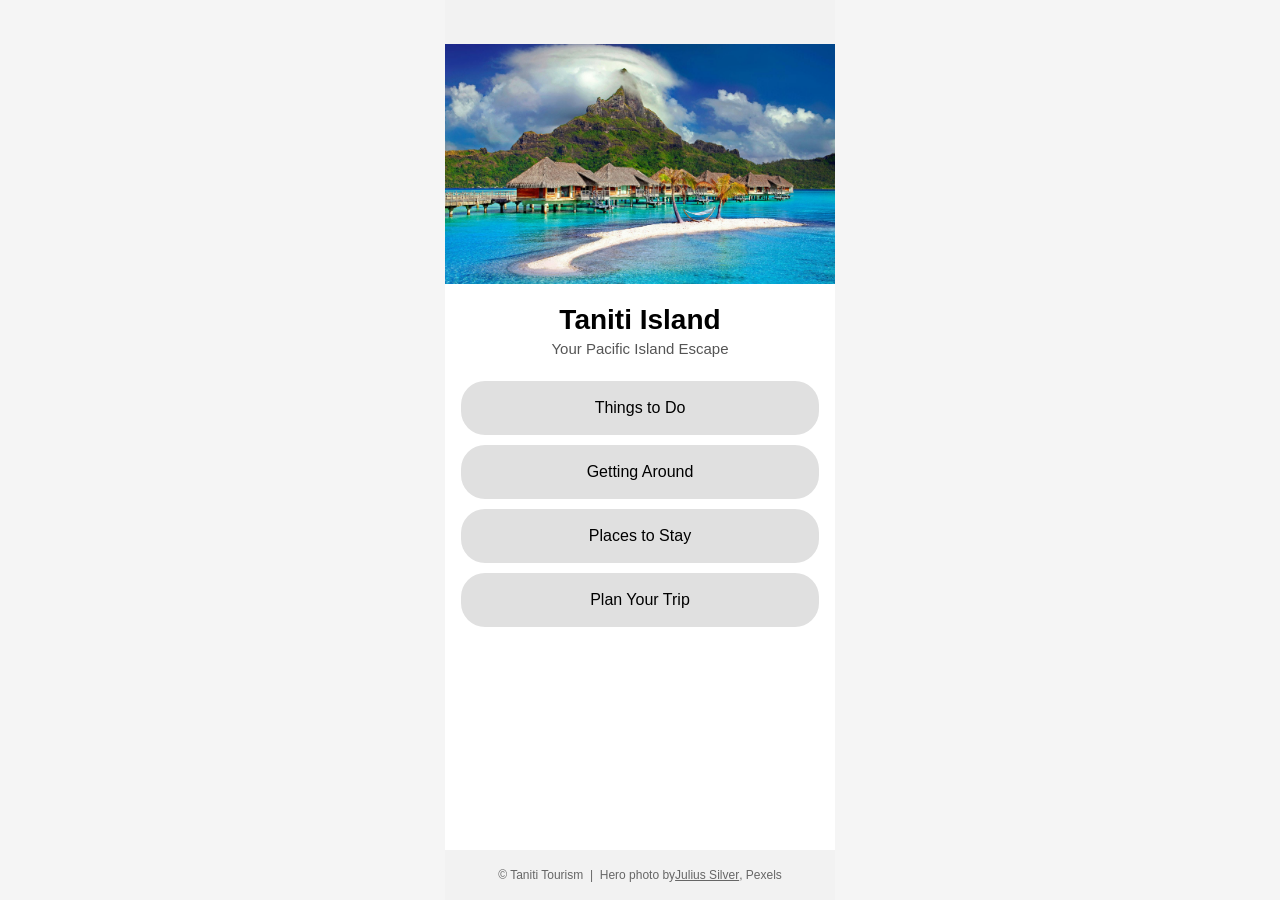
<file: index.html>
<!DOCTYPE html>
<html lang="en">
<head>
  <meta charset="UTF-8">
  <meta name="viewport" content="width=device-width, initial-scale=1.0">
  <title>Taniti Island</title>
  <link rel="stylesheet" href="style.css">
</head>
<body>
  <div class="phone">
    <div class="status-bar"></div>

    <div class="hero">
      <img src="hero.jpg" alt="Aerial view of Taniti Island's Yellow Leaf Bay">
    </div>

    <div class="home-title">
      <h1>Taniti Island</h1>
      <p>Your Pacific Island Escape</p>
    </div>

    <div class="content">
      <a href="things-to-do.html" class="nav-btn">Things to Do</a>
      <a href="getting-around.html" class="nav-btn">Getting Around</a>
      <a href="places-to-stay.html" class="nav-btn">Places to Stay</a>
      <a href="plan-your-trip.html" class="nav-btn">Plan Your Trip</a>
    </div>

    <div class="footer">© Taniti Tourism &nbsp;|&nbsp; Hero photo by <a href="https://www.pexels.com/photo/753626/" style="color:#666;">Julius Silver</a>, Pexels</div>
  </div>
</body>
</html>
</file>
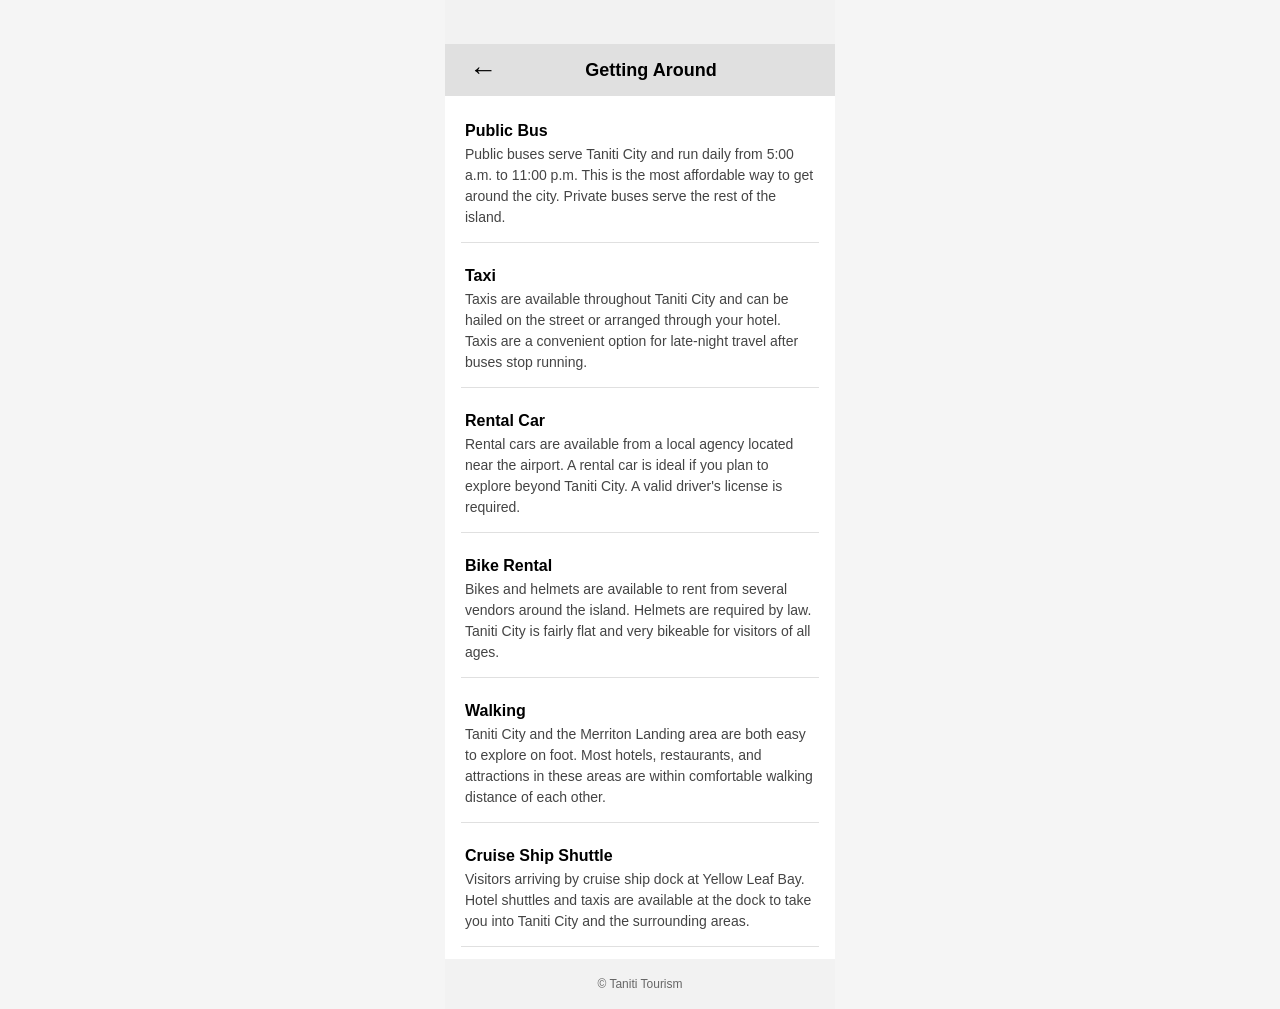
<file: getting-around.html>
<!DOCTYPE html>
<html lang="en">
<head>
  <meta charset="UTF-8">
  <meta name="viewport" content="width=device-width, initial-scale=1.0">
  <title>Getting Around - Taniti Island</title>
  <link rel="stylesheet" href="style.css">
</head>
<body>
  <div class="phone">
    <div class="status-bar"></div>

    <div class="nav-bar">
      <a href="index.html" class="back">&#8592;</a>
      <h1>Getting Around</h1>
    </div>

    <div class="content">
      <div class="info-row">
        <h3>Public Bus</h3>
        <p>Public buses serve Taniti City and run daily from 5:00 a.m. to 11:00 p.m. This is the most affordable way to get around the city. Private buses serve the rest of the island.</p>
      </div>
      <div class="info-row">
        <h3>Taxi</h3>
        <p>Taxis are available throughout Taniti City and can be hailed on the street or arranged through your hotel. Taxis are a convenient option for late-night travel after buses stop running.</p>
      </div>
      <div class="info-row">
        <h3>Rental Car</h3>
        <p>Rental cars are available from a local agency located near the airport. A rental car is ideal if you plan to explore beyond Taniti City. A valid driver's license is required.</p>
      </div>
      <div class="info-row">
        <h3>Bike Rental</h3>
        <p>Bikes and helmets are available to rent from several vendors around the island. Helmets are required by law. Taniti City is fairly flat and very bikeable for visitors of all ages.</p>
      </div>
      <div class="info-row">
        <h3>Walking</h3>
        <p>Taniti City and the Merriton Landing area are both easy to explore on foot. Most hotels, restaurants, and attractions in these areas are within comfortable walking distance of each other.</p>
      </div>
      <div class="info-row">
        <h3>Cruise Ship Shuttle</h3>
        <p>Visitors arriving by cruise ship dock at Yellow Leaf Bay. Hotel shuttles and taxis are available at the dock to take you into Taniti City and the surrounding areas.</p>
      </div>
    </div>

    <div class="footer">© Taniti Tourism</div>
  </div>
</body>
</html>
</file>
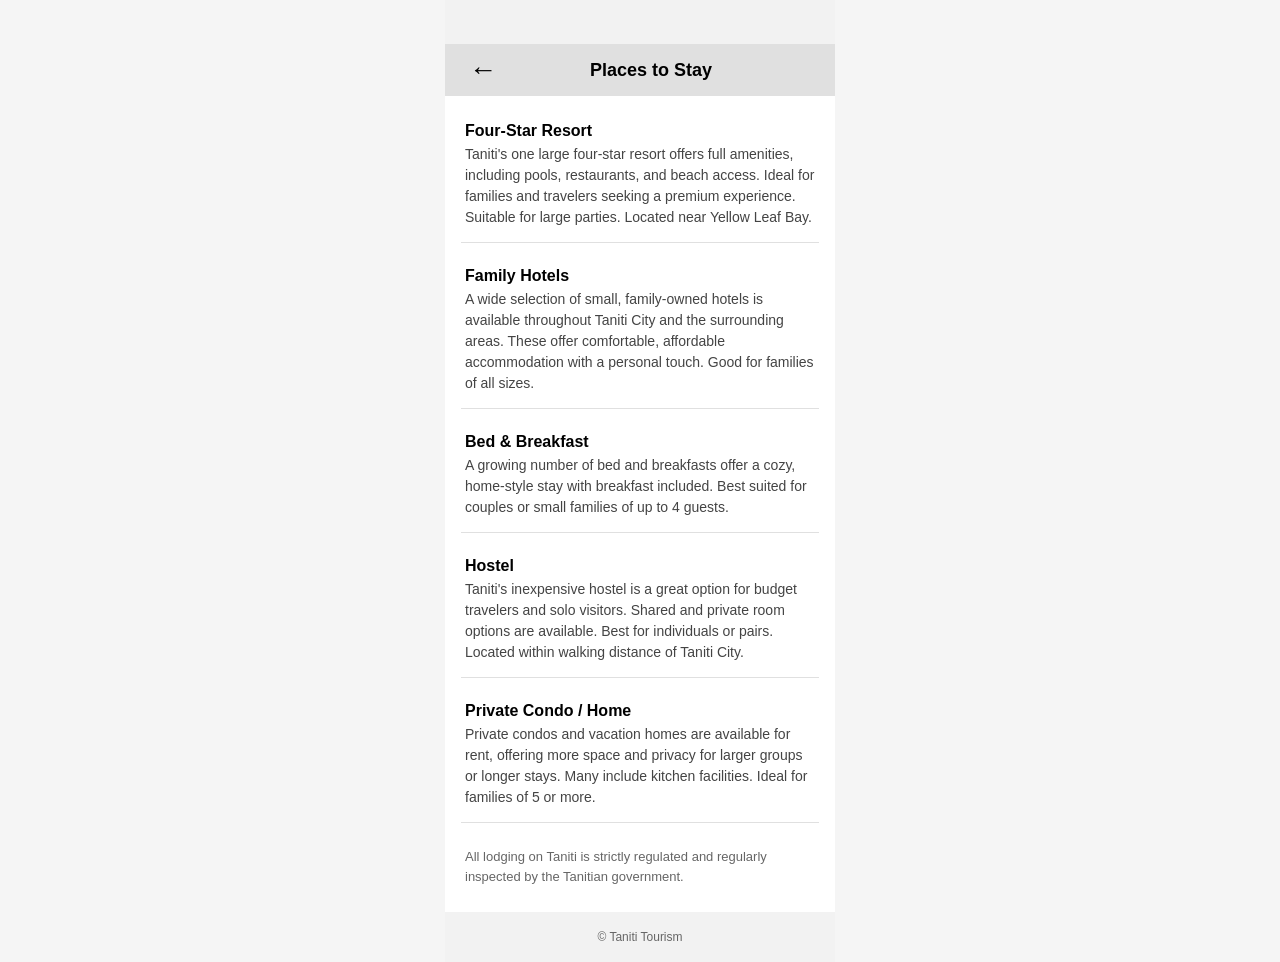
<file: places-to-stay.html>
<!DOCTYPE html>
<html lang="en">
<head>
  <meta charset="UTF-8">
  <meta name="viewport" content="width=device-width, initial-scale=1.0">
  <title>Places to Stay - Taniti Island</title>
  <link rel="stylesheet" href="style.css">
</head>
<body>
  <div class="phone">
    <div class="status-bar"></div>

    <div class="nav-bar">
      <a href="index.html" class="back">&#8592;</a>
      <h1>Places to Stay</h1>
    </div>

    <div class="content">
      <div class="info-row">
        <h3>Four-Star Resort</h3>
        <p>Taniti's one large four-star resort offers full amenities, including pools, restaurants, and beach access. Ideal for families and travelers seeking a premium experience. Suitable for large parties. Located near Yellow Leaf Bay.</p>
      </div>
      <div class="info-row">
        <h3>Family Hotels</h3>
        <p>A wide selection of small, family-owned hotels is available throughout Taniti City and the surrounding areas. These offer comfortable, affordable accommodation with a personal touch. Good for families of all sizes.</p>
      </div>
      <div class="info-row">
        <h3>Bed &amp; Breakfast</h3>
        <p>A growing number of bed and breakfasts offer a cozy, home-style stay with breakfast included. Best suited for couples or small families of up to 4 guests.</p>
      </div>
      <div class="info-row">
        <h3>Hostel</h3>
        <p>Taniti's inexpensive hostel is a great option for budget travelers and solo visitors. Shared and private room options are available. Best for individuals or pairs. Located within walking distance of Taniti City.</p>
      </div>
      <div class="info-row">
        <h3>Private Condo / Home</h3>
        <p>Private condos and vacation homes are available for rent, offering more space and privacy for larger groups or longer stays. Many include kitchen facilities. Ideal for families of 5 or more.</p>
      </div>
      <div class="info-row" style="border-bottom:none;">
        <p style="font-size:13px;color:#666;">All lodging on Taniti is strictly regulated and regularly inspected by the Tanitian government.</p>
      </div>
    </div>

    <div class="footer">© Taniti Tourism</div>
  </div>
</body>
</html>
</file>
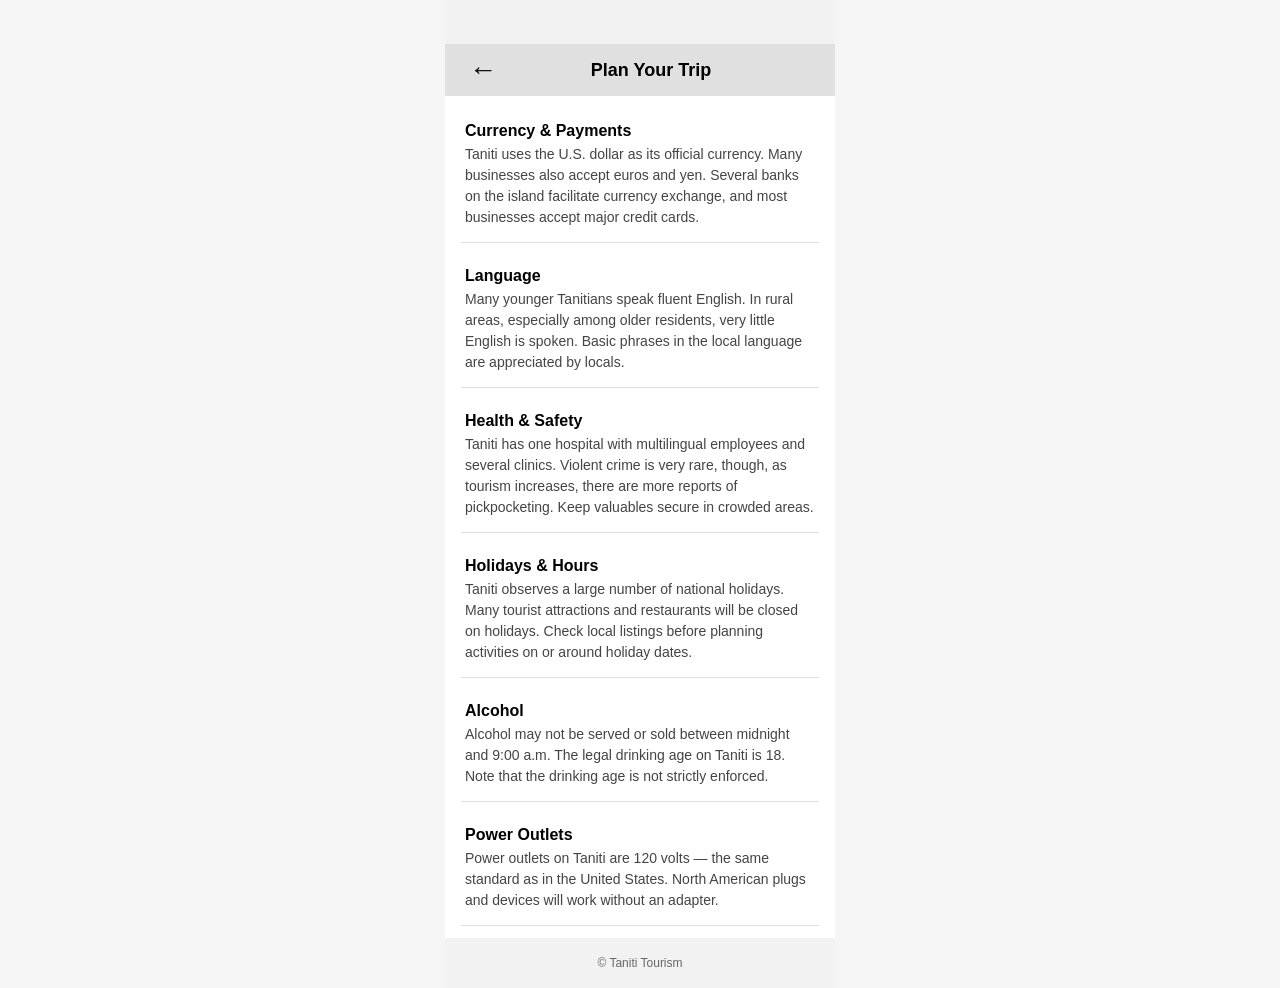
<file: plan-your-trip.html>
<!DOCTYPE html>
<html lang="en">
<head>
  <meta charset="UTF-8">
  <meta name="viewport" content="width=device-width, initial-scale=1.0">
  <title>Plan Your Trip - Taniti Island</title>
  <link rel="stylesheet" href="style.css">
</head>
<body>
  <div class="phone">
    <div class="status-bar"></div>

    <div class="nav-bar">
      <a href="index.html" class="back">&#8592;</a>
      <h1>Plan Your Trip</h1>
    </div>

    <div class="content">
      <div class="info-row">
        <h3>Currency &amp; Payments</h3>
        <p>Taniti uses the U.S. dollar as its official currency. Many businesses also accept euros and yen. Several banks on the island facilitate currency exchange, and most businesses accept major credit cards.</p>
      </div>
      <div class="info-row">
        <h3>Language</h3>
        <p>Many younger Tanitians speak fluent English. In rural areas, especially among older residents, very little English is spoken. Basic phrases in the local language are appreciated by locals.</p>
      </div>
      <div class="info-row">
        <h3>Health &amp; Safety</h3>
        <p>Taniti has one hospital with multilingual employees and several clinics. Violent crime is very rare, though, as tourism increases, there are more reports of pickpocketing. Keep valuables secure in crowded areas.</p>
      </div>
      <div class="info-row">
        <h3>Holidays &amp; Hours</h3>
        <p>Taniti observes a large number of national holidays. Many tourist attractions and restaurants will be closed on holidays. Check local listings before planning activities on or around holiday dates.</p>
      </div>
      <div class="info-row">
        <h3>Alcohol</h3>
        <p>Alcohol may not be served or sold between midnight and 9:00 a.m. The legal drinking age on Taniti is 18. Note that the drinking age is not strictly enforced.</p>
      </div>
      <div class="info-row">
        <h3>Power Outlets</h3>
        <p>Power outlets on Taniti are 120 volts — the same standard as in the United States. North American plugs and devices will work without an adapter.</p>
      </div>
    </div>

    <div class="footer">© Taniti Tourism</div>
  </div>
</body>
</html>
</file>
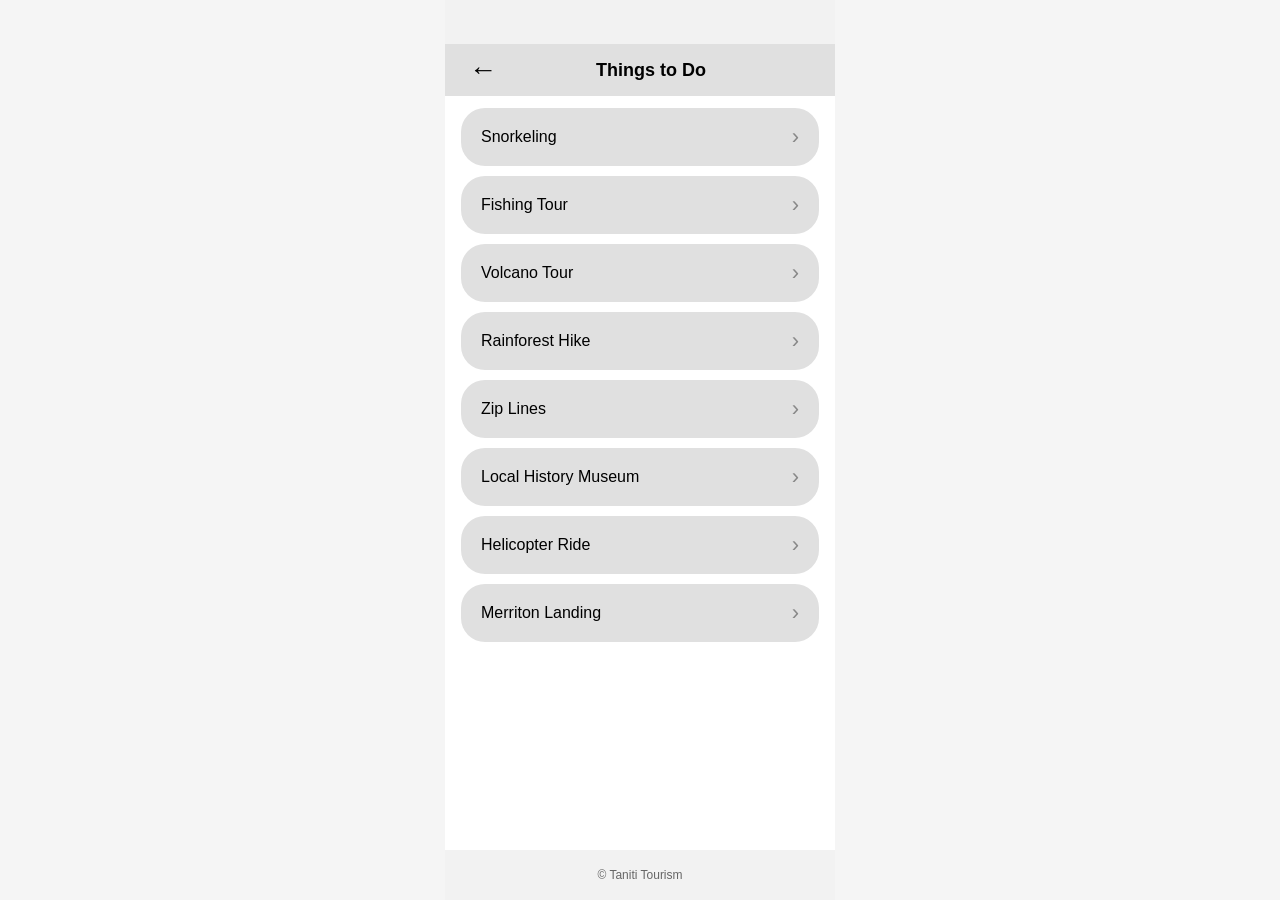
<file: things-to-do.html>
<!DOCTYPE html>
<html lang="en">
<head>
  <meta charset="UTF-8">
  <meta name="viewport" content="width=device-width, initial-scale=1.0">
  <title>Things to Do - Taniti Island</title>
  <link rel="stylesheet" href="style.css">
</head>
<body>
  <div class="phone">
    <div class="status-bar"></div>

    <div class="nav-bar">
      <a href="index.html" class="back">&#8592;</a>
      <h1>Things to Do</h1>
    </div>

    <div class="content">
      <a href="activity.html?id=snorkeling" class="activity-btn">Snorkeling</a>
      <a href="activity.html?id=fishing" class="activity-btn">Fishing Tour</a>
      <a href="activity.html?id=volcano" class="activity-btn">Volcano Tour</a>
      <a href="activity.html?id=rainforest" class="activity-btn">Rainforest Hike</a>
      <a href="activity.html?id=zipline" class="activity-btn">Zip Lines</a>
      <a href="activity.html?id=museum" class="activity-btn">Local History Museum</a>
      <a href="activity.html?id=helicopter" class="activity-btn">Helicopter Ride</a>
      <a href="activity.html?id=merriton" class="activity-btn">Merriton Landing</a>
    </div>

    <div class="footer">© Taniti Tourism</div>
  </div>
</body>
</html>
</file>
<file: style.css>
* {
  box-sizing: border-box;
  margin: 0;
  padding: 0;
}

body {
  font-family: -apple-system, BlinkMacSystemFont, 'Segoe UI', sans-serif;
  background: #f5f5f5;
  display: flex;
  justify-content: center;
  min-height: 100vh;
}

.phone {
  width: 390px;
  min-height: 844px;
  background: #ffffff;
  display: flex;
  flex-direction: column;
}

.status-bar {
  height: 44px;
  background: #f2f2f2;
  flex-shrink: 0;
}

.nav-bar {
  height: 52px;
  background: #e0e0e0;
  display: flex;
  align-items: center;
  padding: 0 16px;
  flex-shrink: 0;
}

.nav-bar .back {
  font-size: 28px;
  text-decoration: none;
  color: #000;
  margin-right: 12px;
  min-width: 44px;
  min-height: 44px;
  display: flex;
  align-items: center;
  justify-content: center;
}

.nav-bar h1 {
  font-size: 18px;
  font-weight: 600;
  flex: 1;
  text-align: center;
  margin-right: 34px;
}

.hero {
  width: 100%;
  height: 240px;
  background: #cccccc;
  display: flex;
  align-items: center;
  justify-content: center;
  flex-shrink: 0;
  overflow: hidden;
}

.hero img {
  width: 100%;
  height: 100%;
  object-fit: cover;
}

.home-title {
  padding: 20px 16px 12px;
  text-align: center;
}

.home-title h1 {
  font-size: 28px;
  font-weight: 800;
  margin-bottom: 4px;
}

.home-title p {
  font-size: 15px;
  color: #555;
}

.content {
  flex: 1;
  padding: 12px 16px;
  display: flex;
  flex-direction: column;
  gap: 10px;
}

.nav-btn {
  display: block;
  width: 100%;
  padding: 18px;
  background: #e0e0e0;
  border: none;
  border-radius: 24px;
  font-size: 16px;
  font-weight: 500;
  text-align: center;
  text-decoration: none;
  color: #000;
  cursor: pointer;
}

.nav-btn:hover {
  background: #d0d0d0;
}

.info-row {
  border-bottom: 1px solid #e0e0e0;
  padding: 14px 4px;
}

.info-row h3 {
  font-size: 16px;
  font-weight: 600;
  margin-bottom: 4px;
}

.info-row p {
  font-size: 14px;
  color: #444;
  line-height: 1.5;
}

.activity-btn {
  display: flex;
  align-items: center;
  justify-content: space-between;
  width: 100%;
  padding: 18px 20px;
  background: #e0e0e0;
  border: none;
  border-radius: 24px;
  font-size: 16px;
  font-weight: 500;
  text-decoration: none;
  color: #000;
  cursor: pointer;
}

.activity-btn::after {
  content: '›';
  font-size: 22px;
  color: #888;
  line-height: 1;
}

.activity-btn:hover {
  background: #d0d0d0;
}

.activity-image {
  width: 100%;
  height: 260px;
  background: #cccccc;
  display: flex;
  align-items: center;
  justify-content: center;
  color: #888;
  font-size: 14px;
  flex-shrink: 0;
  overflow: hidden;
}

.activity-image img {
  width: 100%;
  height: 100%;
  object-fit: cover;
}

.activity-detail {
  padding: 16px;
  flex: 1;
}

.activity-detail h2 {
  font-size: 20px;
  font-weight: 700;
  margin-bottom: 10px;
}

.activity-detail p {
  font-size: 15px;
  color: #333;
  line-height: 1.6;
  margin-bottom: 20px;
}

.book-btn {
  display: block;
  width: 100%;
  padding: 16px;
  background: #e0e0e0;
  border: none;
  border-radius: 24px;
  font-size: 16px;
  font-weight: 600;
  text-align: center;
  cursor: pointer;
}

.book-btn:hover {
  background: #d0d0d0;
}

img[src="fishing.jpg"] {
  object-position: center 80%;
}

img[src="volcano.jpg"] {
  object-position: center center;
}

img[src="museum.jpg"] {
  object-position: center bottom;
}

.footer {
  height: 50px;
  background: #f2f2f2;
  display: flex;
  align-items: center;
  justify-content: center;
  font-size: 12px;
  color: #666;
  flex-shrink: 0;
  text-align: center;
  padding: 0 8px;
}
</file>
